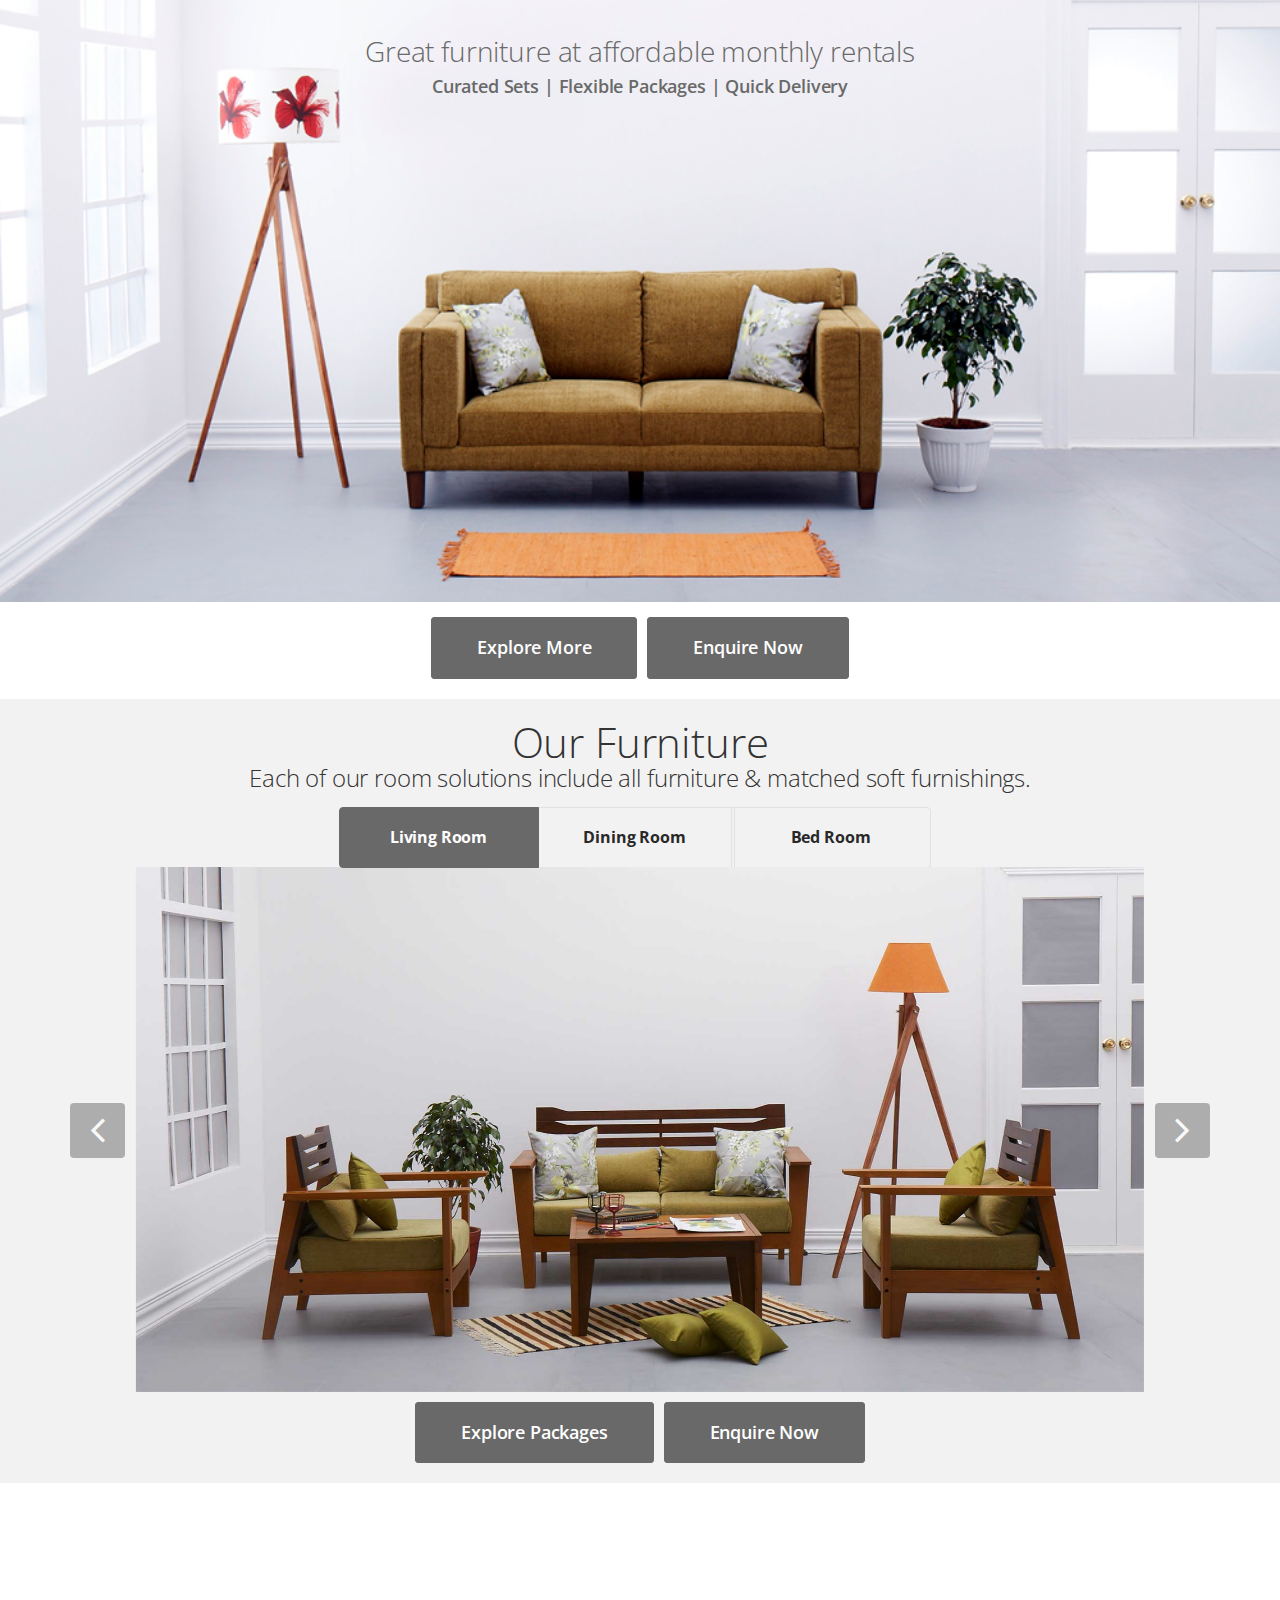
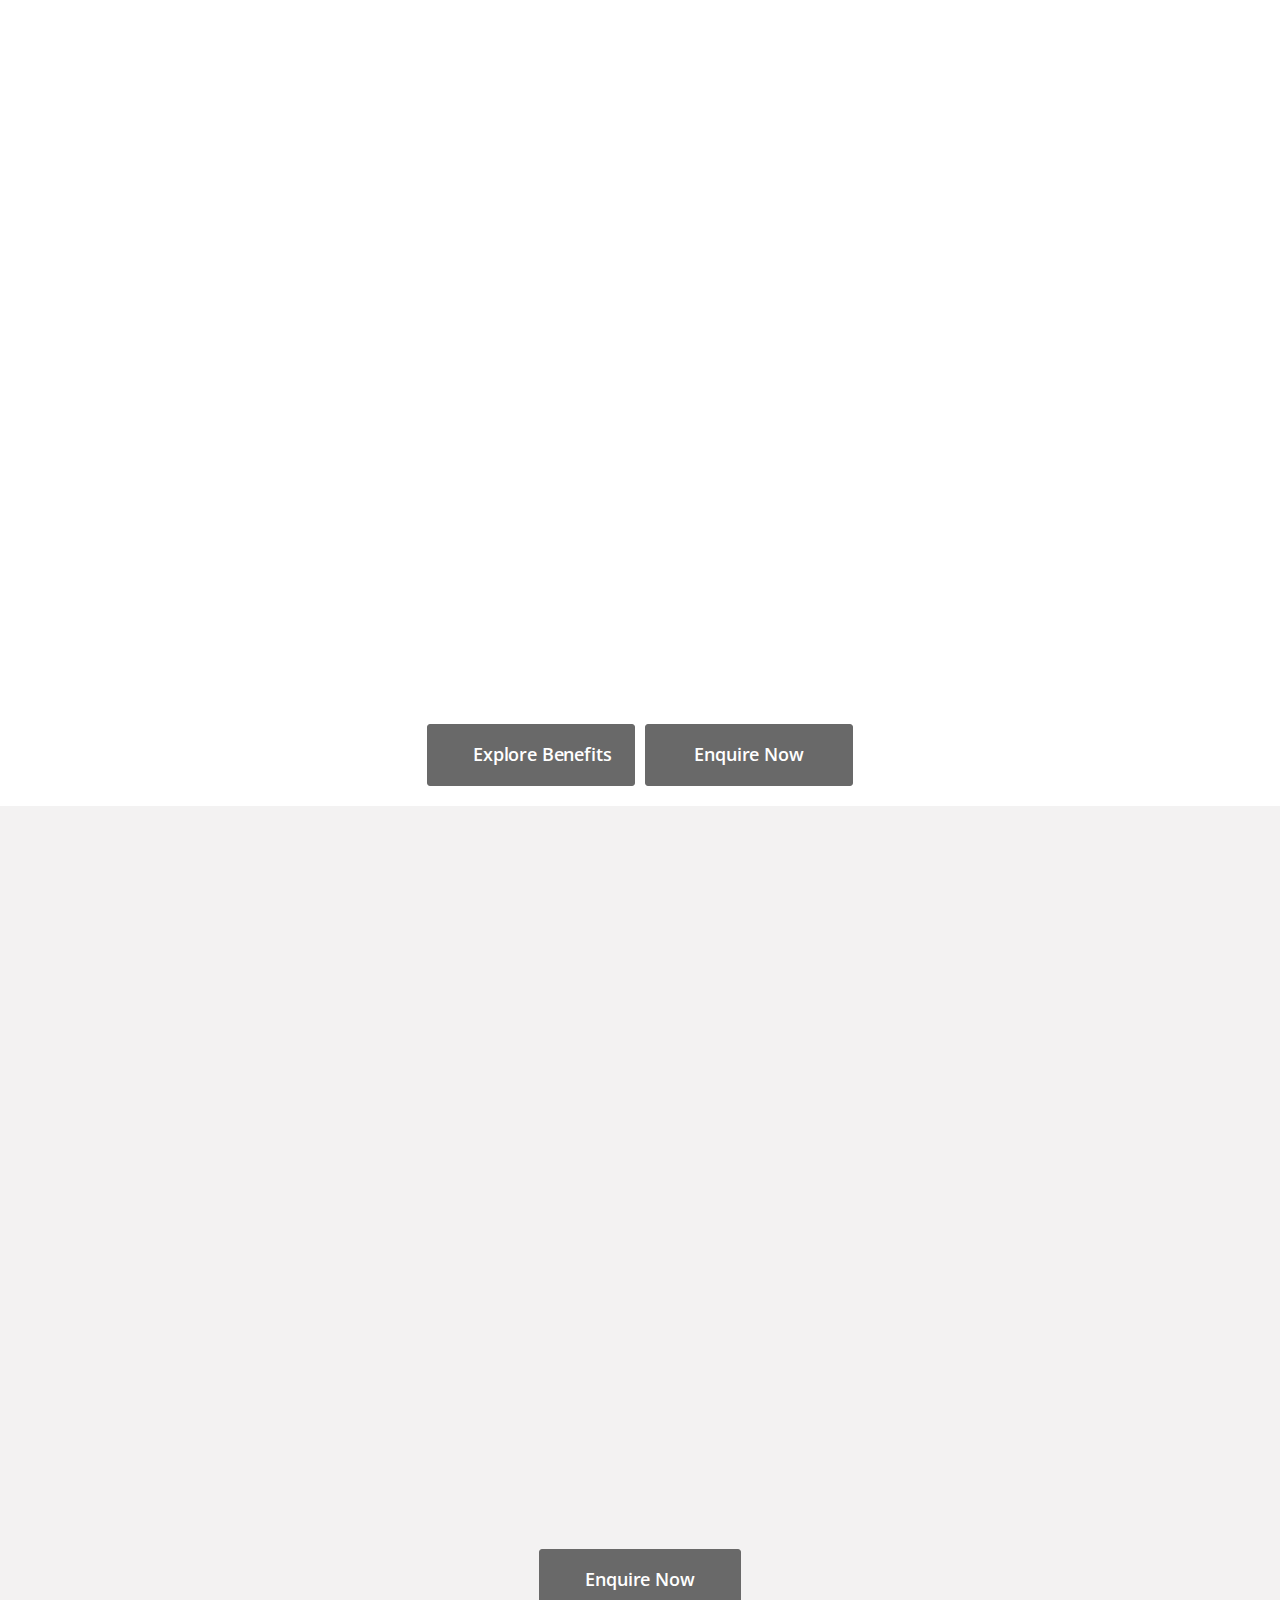
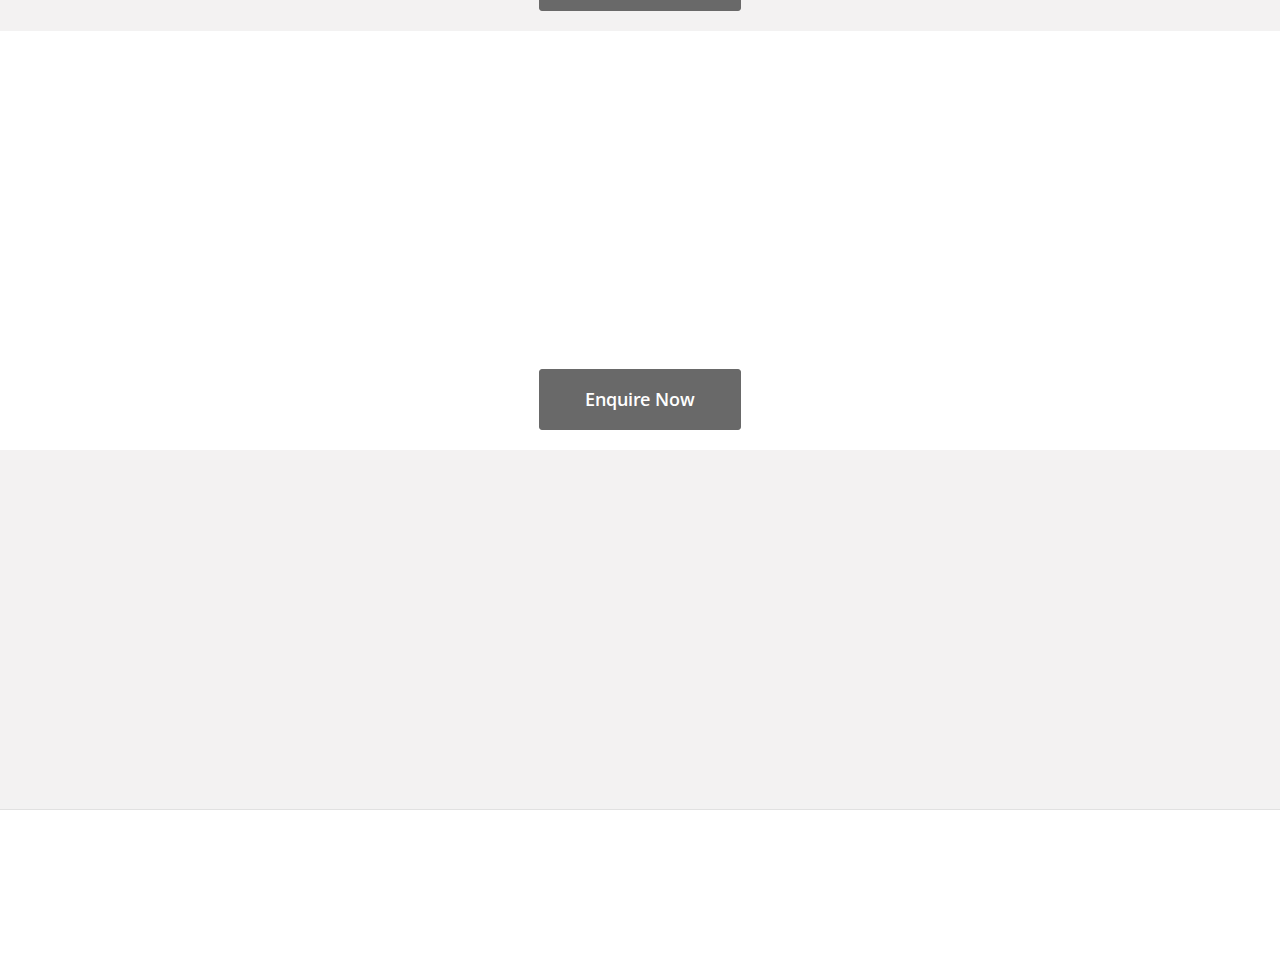
<file: index.html>
<!DOCTYPE html><html lang="en">	<head>		<!-- Meta Data -->		<meta charset="utf-8">		<meta name="viewport" content="width=device-width, initial-scale=1">		<meta name="description" content="Furlenco">		<meta name="author" content="">		<!-- Favicon -->		<link rel="shortcut icon" href="images/furlencoImages/favicon_furlenco.png">		<title>Home - Furlenco</title>		<!-- Stylesheets -->		<link rel="stylesheet" href="css/bootstrap.min.css">		<link rel="stylesheet" href="css/font-awesome.min.css">		<link rel="stylesheet" href="css/owl.theme.css">		<link rel="stylesheet" href="css/owl.carousel.css">		<link rel="stylesheet" href="css/animate.css"> 		<link rel="stylesheet" href="css/style_light.css">		<link rel="stylesheet" href="css/style_slider.css">		<link rel="stylesheet" href="css/responsive.css">		<link rel="stylesheet" href="css/color.css">		<link href='http://fonts.googleapis.com/css?family=Open+Sans:400,300,600,700' rel='stylesheet' type='text/css'>		<!--[if lt IE 9]>		<script src="https://oss.maxcdn.com/libs/html5shiv/3.7.0/html5shiv.js"></script>		<script src="https://oss.maxcdn.com/libs/respond.js/1.4.2/respond.min.js"></script>		<![endif]-->		<script type="text/javascript">			var _gaq = _gaq || [];			_gaq.push(['_setAccount', 'UA-60733299-2']);			_gaq.push(['_trackPageview']);			(function() {				var ga = document.createElement('script');				ga.type = 'text/javascript';				ga.async = true;				ga.src = ('https:' == document.location.protocol ? 'https://ssl' : 'http://www') + '.google-analytics.com/ga.js';				var s = document.getElementsByTagName('script')[0];				s.parentNode.insertBefore(ga, s);			})();		</script>					</head>	<body>		<!-- begin nav -->		<nav class="navbar navbar-default navbar-fixed-top" role="navigation">			<div class="container">				<div class="navbar-header">					<button type="button" class="navbar-toggle" data-toggle="collapse" data-target=".navbar-collapse">						<span class="sr-only">Toggle navigation</span>						<i class="fa fa-bars"></i>					</button>					<a class="navbar-brand" href="#intro"> <img src="images/furlencoImages/logo_furlenco_small.png" alt="Furlenco"> </a>				</div>				<div class="navbar-collapse collapse">					<ul class="nav navbar-nav pull-right">						<!-- begin navigation items -->						<li class="current">							<a href="#intro"							onclick="_gaq.push(['_trackEvent', 'menu-home', 'clicked'])">Home</a>						</li>						<li>							<a href="#brief" class = "btn-brief"							onclick="_gaq.push(['_trackEvent', 'menu-solutions', 'clicked'])">Our Furniture</a>						</li>						<li>							<a href="#packages" class ="btn-benefits"							onclick="_gaq.push(['_trackEvent', 'menu-packages', 'clicked'])">Subscription Packages</a>						</li>						<li>							<a href="#subscription" class="btn-subscription"							onclick="_gaq.push(['_trackEvent', 'menu-benefits', 'clicked'])">Subscription Benefits</a>						</li>						<li>							<a href="#services" class="btn-howitworks"							onclick="_gaq.push(['_trackEvent', 'menu-howitworks', 'clicked'])" >How it Works</a>						</li>						<!-- end navigation items -->					</ul>				</div>			</div>		</nav>		<!-- end nav -->		<!-- begin intro section -->		<section class="intro" id="intro">			<!-- begin intro-slider -->			<div class="intro-slider">				<!-- begin single slide -->				<div class="item one">					<img src="images/furlencoImages/hero_furlenco_image1.jpg" />					<div class="container">						<div class="row">							<div class="col-md-12">								<h1>Great furniture at affordable monthly rentals</h1>								<h4>Curated Sets | Flexible Packages | Quick Delivery</h4>							</div>						</div>					</div>				</div>			</div>			<!-- end intro slider -->			<div class="container intro-buttons">				<div class="row">					<div class="col-md-12">						<ul class="list-inline">							<li>								<a href="#brief" class="btn btn-custom-border btn-brief"								onclick="_gaq.push(['_trackEvent', 'explore-solutions', 'clicked'])"> Explore More </a>							</li>							<li>								<a data-toggle="modal" href="#"  data-target="#myModal" class="btn btn-custom-border btn-enquire" onclick="_gaq.push(['_trackEvent', 'enquire-home', 'clicked'])">Enquire Now</a>							</li>						</ul>					</div>				</div>			</div>		</section>		<!-- end intro section -->		<section class="brief" id="brief">			<div class="container">				<div class="row">					<div class="col-md-12 tabs">						<!-- begin tab pane nav tabs -->						<div class="room_section">							<h1>Our Furniture</h1>							<h3>Each of our room solutions include all furniture & matched soft furnishings.</h3>						</div>						<!-- end tab pane nav tabs -->					</div>				</div>				<div class="row">					<div class="col-md-12 tabs">						<!-- begin tab pane nav tabs -->						<ul class="nav nav-tabs wow fadeInUp animated row" role="tablist">							<li class="active col-md-4">								<a href="#first-tab" role="tab" data-toggle="tab"								onclick="_gaq.push(['_trackEvent', 'solutions-living', 'clicked'])"> Living </br> Room </a>							</li>							<li class="col-md-4">								<a href="#second-tab" role="tab" data-toggle="tab"								onclick="_gaq.push(['_trackEvent', 'solutions-dining', 'clicked'])"> Dining </br>Room </a>							</li>							<li class="col-md-4">								<a href="#third-tab" role="tab" data-toggle="tab"								onclick="_gaq.push(['_trackEvent', 'solutions-bedroom', 'clicked'])"> Bed </br> Room </a>							</li>						</ul>						<!-- end tab pane nav tabs -->					</div>				</div>				<div class="row">					<div class="tab-content">						<!-- begin first tab content -->						<div class="tab-pane fade in active" id="first-tab">							<div class="col-md-12">								<figure class="small-slider wow" data-wow-offset="10">									<!-- begin single slider item -->									<div class="item" >										<img src="images/furlencoImages/pico_classic_rf_lr.jpg" alt="pico classic">									</div>									<!-- end single slider item -->									<!-- begin single slider item -->									<div class="item">										<img src="images/furlencoImages/pico_novo_rf_lr.jpg" alt="pico novo">									</div>									<!-- end single slider item -->									<div class="item">										<img src="images/furlencoImages/pico_classic_ss_lr.jpg" alt="pico classic">									</div>									<div class="item">										<img src="images/furlencoImages/pico_novo_ss_lr.jpg" alt="pico novo">									</div>								</figure>							</div>						</div>						<!-- end first tab content -->						<div class="tab-pane fade in" id="second-tab">							<div class="col-md-12 ">								<figure class="small-slider wow" data-wow-offset="10">									<!-- begin single slider item -->									<div class="item">										<img src="images/furlencoImages/pico_classic_rf_dr.jpg" alt="pico classic">									</div>									<!-- end single slider item -->									<!-- begin single slider item -->									<div class="item">										<img src="images/furlencoImages/pico_classic_ss_dr.jpg" alt="pico classic">									</div>									<!-- end single slider item -->									<div class="item">										<img src="images/furlencoImages/pico_novo_rf_dr.jpg" alt="pico novo">									</div>									<div class="item">										<img src="images/furlencoImages/pico_novo_ss_dr.jpg" alt="pico novo">									</div>								</figure>							</div>						</div>						<div class="tab-pane fade in" id="third-tab">							<div class="col-md-12">								<figure class="small-slider wow" data-wow-offset="10">									<!-- begin single slider item -->									<div class="item">										<img src="images/furlencoImages/pico_classic_rf_br.jpg" alt="pico classic">										<!-- <div class="thirdtab-itemone"></div> -->									</div>									<!-- end single slider item -->									<!-- begin single slider item -->									<div class="item">										<img src="images/furlencoImages/pico_classic_ss_br.jpg" alt="pico classic">									</div>									<!-- end single slider item -->									<div class="item">										<img src="images/furlencoImages/pico_novo_rf_br.jpg" alt="pico novo">									</div>									<div class="item">										<img src="images/furlencoImages/pico_novo_ss_br.jpg" alt="pico novo">									</div>								</figure>							</div>						</div>					</div>				</div>				<div class="row">					<div class="col-md-12">						<ul class="list-inline">							<li>								<a href="#" class="btn btn-custom-border btn-benefits"								onclick="_gaq.push(['_trackEvent', 'explore-packages', 'clicked'])"> Explore Packages</a>							</li>							<li>								<a data-toggle="modal" href="#"  data-target="#myModal" class="btn btn-custom-border btn-enquire"								onclick="_gaq.push(['_trackEvent', 'enquire-solutions', 'clicked'])">Enquire Now</a>							</li>						</ul>					</div>				</div>			</div>		</section>		<section class="packages" id="packages">			<div class="container">				<div class="row">					<div class="col-md-12">						<div class="section-head wow fadeIn animated" data-wow-offset="10" data-wow-duration="1.5s">							<h1>Subscription Packages</h1>							<h3>Pick from a range of flexible room based or full home packages</h3>							<span class="underline"></span>						</div>					</div>				</div>				<div class="row wow bounceIn animated" data-wow-offset="10" data-wow-duration="1.5s">					<div class="col-md-4 col-sm-6">						<!-- begin single package -->						<div class="package">							<div class="package-name">								<h4>Living Room</h4>							</div>							<span class="package-price">Rs.2000/month</span>							<div class="underline-small"></div>							<div class="package-features">								<ul>									<li>										Plush couch(3+1+1)									</li>									<li class="package-seperator">										|									</li>									<li>										Center table									</li>									<li class="package-seperator">										|									</li>									<li>										Floor lamp and tealight holder									</li>									<li class="package-seperator">										|									</li>									<li>										Soft furnishings									</li>								</ul>							</div>						</div>						<!-- end single package -->					</div>					<div class="col-md-4 col-sm-6">						<!-- begin single package -->						<div class="package">							<div class="package-name">								<h4>Dining room</h4>							</div>							<span class="package-price">Rs.2000/month</span>							<div class="underline-small"></div>							<div class="package-features">								<ul>									<li>										Dining table(4 seater)									</li>									<li class="package-seperator">										|									</li>									<li>										4 dining chairs									</li>									<li class="package-seperator">										|									</li>									<li>										Wooden tray									</li>									<li class="package-seperator">										|									</li>									<li>										Soft furnishings									</li>								</ul>							</div>						</div>						<!-- end single package -->					</div>					<div class="col-md-4 col-sm-6">						<!-- begin single package -->						<div class="package">							<div class="package-name">								<h4>Bedroom</h4>							</div>							<span class="package-price">Rs.1500/month</span>							<div class="underline-small"></div>							<div class="package-features">								<ul>									<li>										Queen size bed & mattress									</li>									<li class="package-seperator">										|									</li>									<li>										Single bedside table									</li>									<li class="package-seperator">										|									</li>									<li>										Table lamp & photo frame									</li>									<li class="package-seperator">										|									</li>									<li>										Soft furnishings									</li>								</ul>							</div>						</div>						<!-- end single package -->					</div>				</div>				<div class="row wow bounceIn animated package_two" data-wow-offset="10" data-wow-duration="1.5s">					<div class="col-md-4 col-sm-6">						<!-- begin single package -->						<div class="package package-bhk">							<div class="package-name">								<h4>1BHK</h4>							</div>							<span class="package-price">Rs.5000/month</span>							<div class="underline-small"></div>							<div class="package-features  package-features-bhk">								<ul>									<li>										Basic queen bedroom									</li>									<li class="package-seperator">										|									</li>									<li>										Living room couch solution									</li>									<li class="package-seperator">										|									</li>									<li>										Dining rooom 4 seater solution									</li>									<li class="package-seperator">										|									</li>									<li>										Soft furnishings & home decor									</li>								</ul>							</div>						</div>						<!-- end single package -->					</div>					<div class="col-md-4 col-sm-6">						<!-- begin single package -->						<div class="package package-bhk">							<div class="package-name">								<h4>2BHK</h4>							</div>							<span class="package-price">Rs.6000/month</span>							<div class="underline-small"></div>							<div class="package-features  package-features-bhk">								<ul>									<li>										2 basic queen bedroom sets									</li>									<li class="package-seperator">										|									</li>									<li>										Living room couch solution									</li>									<li class="package-seperator">										|									</li>									<li>										Dining rooom 4 seater solution									</li>									<li class="package-seperator">										|									</li>									<li>										Soft furnishings & home decor									</li>								</ul>							</div>						</div>						<!-- end single package -->					</div>					<div class="col-md-4 col-sm-6">						<!-- begin single package -->						<div class="package package-last package-bhk">							<div class="package-name">								<h4>3BHK</h4>							</div>							<span class="package-price">Rs.7000/month</span>							<div class="underline-small"></div>							<div class="package-features package-features-bhk">								<ul>									<li>										3 basic queen bedroom sets									</li>									<li class="package-seperator">										|									</li>									<li>										Living room couch solution									</li>									<li class="package-seperator">										|									</li>									<li>										Dining rooom 4 seater solution									</li>									<li class="package-seperator">										|									</li>									<li>										Soft furnishings & home decor									</li>								</ul>							</div>						</div>						<!-- end single package -->					</div>				</div>				<div class="row">					<div class="col-md-12">						<ul class="list-inline">							<li>								<a href="#" class="btn btn-custom-border btn-subscription"								onclick="_gaq.push(['_trackEvent', 'explore-benefits', 'clicked'])"> Explore Benefits</a>							</li>							<li>								<a data-toggle="modal" href="#"  data-target="#myModal" class="btn btn-custom-border btn-enquire"								onclick="_gaq.push(['_trackEvent', 'enquire-packages', 'clicked'])">Enquire Now</a>							</li>						</ul>					</div>				</div>			</div>		</section>		<!-- begin features section -->		<section class="features" id="subscription" >			<div class="container">				<div class="row">					<div class="col-md-12">						<div class="section-head wow fadeIn animated" data-wow-offset="120" data-wow-duration="1.5s">							<h1>Benefits of Furlenco's subscription program</h1>							<span class="underline"></span>						</div>					</div>				</div>				<div class="row">					<div class="col-md-4">						<div class="features-left wow fadeInLeft animated" data-wow-offset="10" data-wow-duration="1.5s">							<!-- begin single feature item -->							<div class="feature">								<div class="icon-container">									<div class="icon icon_subcription">										<i class="fa"> <img src="images/furlencoImages/living_room_grey.png" alt="lr"> </i>									</div>								</div>								<div class="fetaure-details">									<h4 class="main-color">Stylish Furniture Design</h4>									<p>										Our furniture is designed inhouse. The Pico range won the CII Design award in 2014.									</p>								</div>							</div>							<!-- end single feature item -->							<!-- begin single feature item -->							<div class="feature">								<div class="icon-container">									<div class="icon icon_subcription">										<i class="fa"> <img src="images/furlencoImages/soft_fur_grey.png" alt="sf"> </i>									</div>								</div>								<div class="fetaure-details">									<h4 class="main-color">Soft Furnishings</h4>									<p>										Specially curated soft furnishings and home decor.									</p>								</div>							</div>							<!-- end single feature item -->							<!-- begin single feature item -->							<div class="feature">								<div class="icon-container">									<div class="icon icon_subcription">										<i class="fa"> <img src="images/furlencoImages/swap_grey.png" alt="sw"> </i>									</div>								</div>								<div class="fetaure-details">									<h4 class="main-color">Swap</h4>									<p>										Option to swap your current range with another range at any time.									</p>								</div>							</div>							<!-- end single feature item -->						</div>					</div>					<div class="col-md-4">						<!-- begin feature image -->						<figure class="image-features wow bounceIn animated animated" data-wow-offset="120" data-wow-duration="1.5s">							<img src="images/furlencoImages/subscription.jpg" alt="subscription">						</figure>						<!-- end feature image -->					</div>					<div class="col-md-4">						<div class="features-right wow fadeInRight animated" data-wow-offset="10" data-wow-duration="1.5s">							<!-- begin single feature item -->							<div class="feature">								<div class="icon-container">									<div class="icon icon_subcription">										<i class="fa"> <img src="images/furlencoImages/relocate_grey.png" alt="re"> </i>									</div>								</div>								<div class="fetaure-details">									<h4 class="main-color">Relocation</h4>									<p>										Free relocation and furniture maintenance service once in 12 months.									</p>								</div>							</div>							<!-- end single feature item -->							<!-- begin single feature item -->							<div class="feature">								<div class="icon-container">									<div class="icon icon_subcription">										<i class="fa"> <img src="images/furlencoImages/dw_grey.png" alt="dw"> </i>									</div>								</div>								<div class="fetaure-details">									<h4 class="main-color">Damage Waiver</h4>									<p>										Damage waiver upto</br>										Rs. 10,000/-									</p>								</div>							</div>							<!-- end single feature item -->							<!-- begin single feature item -->							<div class="feature">								<div class="icon-container">									<div class="icon icon_subcription">										<i class="fa"> <img src="images/furlencoImages/pause_grey.png" alt="pa"> </i>									</div>								</div>								<div class="fetaure-details">									<h4 class="main-color">Pause</h4>									<p>										Pause, restart and terminate subscription at will.									</p>								</div>							</div>							<!-- end single feature item -->						</div>					</div>				</div>				<div class="row">					<div class="col-md-12">						<ul class="list-inline">							<li>								<a data-toggle="modal" href="#"  data-target="#myModal" class="btn btn-custom-border btn-enquire"								onclick="_gaq.push(['_trackEvent', 'enquire-benefits', 'clicked'])">Enquire Now</a>							</li>						</ul>					</div>				</div>			</div>		</section>		<!-- end features section -->		<!-- begin services section -->		<section class="services" id="services">			<div class="container">				<div class="row">					<div class="col-md-12">						<div class="section-head section-reviews wow fadeIn animated" data-wow-offset="10" data-wow-duration="1.5s">							<h1>How it works</h1>							<h3> Get started in 3 simple steps </h3>							<span class="underline"></span>						</div>					</div>				</div>				<div class="row">					<!-- <div class="col-md-3 col-sm-6">					<div class="service wow fadeIn animated" data-wow-offset="10">					<i class="fa"> <img src="images/furlencoImages/calendar_hiw_grey.png" alt="pa"> </i>					<h4>Monthly Subscription</h4>					<p>					Pick a range and theme for monthly subscription fee.					</p>					</div>					</div> -->					<div class="col-md-4 col-sm-6">						<!-- begin single service item -->						<div class="service wow fadeIn animated delay" data-wow-offset="10">							<i class="fa"> <img src="images/furlencoImages/living_room_hiw_grey.png" alt="pa"> </i>							<h4>Choose Subscription Plan</h4>							<p>								Pick your choice of subscription package & furniture for a monthly rental plan.							</p>						</div>						<!-- end single service item -->					</div>					<div class="col-md-4 col-sm-6">						<!-- begin single service item -->						<div class="service wow fadeIn animated delay-long" data-wow-offset="10">							<i class="fa"> <img src="images/furlencoImages/email_hiw_grey.png" alt="pa"> </i>							<h4>Contact Us</h4>							<p>								Place an enquiry and we will call you back right away to confirm your package								&  choice of furniture.							</p>						</div>						<!-- end single service item -->					</div>					<div class="col-md-4 col-sm-6">						<!-- begin single service item -->						<div class="service wow fadeIn animated delay-longer" data-wow-offset="10">							<i class="fa"> <img src="images/furlencoImages/relocate_hiw_grey.png" alt="pa"> </i>							<h4>Quick Delivery</h4>							<p>								We will set up your home in just 3 working days.							</p>						</div>						<!-- end single service item -->					</div>				</div>				<div class="row">					<div class="col-md-12">						<ul class="list-inline">							<li>								<a data-toggle="modal" href="#"  data-target="#myModal" class="btn btn-custom-border btn-enquire"								onclick="_gaq.push(['_trackEvent', 'enquire-howitworks', 'clicked'])">Enquire Now</a>							</li>						</ul>					</div>				</div>			</div>		</section>		<!-- end services section -->		<!-- begin reviews section -->		<section class="reviews" id="reviews">			<div class="container">				<div class="row">					<div class="col-md-12">						<div class="section-head wow fadeIn animated" data-wow-offset="10" data-wow-duration="1.5s">							<h1>Reviews</h1>							<h3> Read what our customers are saying </h3>							<span class="underline"></span>						</div>					</div>				</div>				<div class="row">					<div class="testemonials wow fadeInUp animated" data-wow-offset="10" data-wow-duration="1s">						<!-- begin single testomial item -->						<div class="testemonial">							<div class="col-md-3 client-data">								<div class="client-name">									<h4>Balakumar Rajaram</h4>								</div>							</div>							<div class="col-md-9 col-sm-12">								<div class="client-quote">									<p>										"Furlenco has really eased my life through the "not so easy" hustle bustle phase of shifting houses within this busy city.										The amount of hard work, dedication, empathy with the customer to understand his needs and work effectively to help him even										during a weekend is commendable and I highly appreciate it. I have been Furlenco's customer for almost an year now and there has never been an instance where I felt any discomfort working with Furlenco."									</p>								</div>							</div>						</div>						<!-- end single testomial item -->						<!-- begin single testomial item -->						<div class="testemonial">							<div class="col-md-3 client-data">								<div class="client-name">									<h4>Pravin Dadu</h4>								</div>							</div>							<div class="col-md-9">								<div class="client-quote">									<p>										"I was a little skeptical on the quality and service post my discussion, but what I experienced from										Devaiah and Unni was the best. The items were delivered on time with hygiene and the best part was it										was as per the plan!										<br/>										I would refer Furlenco to all my friends. Keep up the good work and let other experience the experience ."									</p>								</div>							</div>						</div>						<!-- end single testomial item -->					</div>				</div>			</div>		</section>		<!-- end reviews section -->		<div class="divider"></div>		<!-- begin footer section -->		<footer class="footer" id="footer">			<div class="container">				<div class="row wow fadeIn animated" data-wow-offset="10" data-wow-duration="1.5s">					<div class="col-md-12">						<img src="images/furlencoImages/logo_furlenco_small.png" alt="furlenco">						<h6>Contact Us: 080-880-11-888 | customercare@furlenco.com</h6>											</div>				</div>				<div class="row wow fadeIn animated" data-wow-offset="10" data-wow-duration="1.5s">					<div class="col-md-12 text-center">						<p>							<small>Copyright &copy; 2015 Kieraya Furnishing Solutions pvt ltd</small>						</p>					</div>				</div>			</div>		</footer>		<!-- end footer section -->		<!-- Modal -->		<div class="modal fade" id="myModal" tabindex="-1" role="dialog" aria-labelledby="myModalLabel" aria-hidden="true">			<div class="modal-dialog" id="call-back-collapse">				<div class="modal-content">					<div class="modal-body">						<script type="text/javascript" src="http://my.exotel.in/assets/j/compiled/2284/c2c_1.js">							{"key" : "VyJw0AYL3yfdIzJcOewxQIbXBOSjiWd3iAr3tTe2t4A,","company" : "renturduniya","to" : ""							}						</script>											</div>				</div>			</div>		</div>		<!-- End of Modal -->		<!-- Javascripts -->		<script src="js/jquery.js" defer></script>		<script src="js/bootstrap.min.js" defer></script>		<script src="js/owl.carousel.min.js" defer></script>		<script src="js/jquery.fitvids.js" defer></script>		<script src="js/smoothScroll.js" defer></script>		<script src="js/nivo-lightbox.min.js" defer></script>		<script src="js/jquery.scrollTo.js" defer></script>		<script src="js/jquery.nav.js" defer></script>		<script src="js/wow.min.js" defer></script>		<script src="js/main.js" defer></script>		<script defer>			jQuery(document).ready(function() {				$("#contactform").submit(function() {					var e = $(this).attr("action");					return $("#message").slideUp(750, function() {						$("#message").hide(), $("#submit").attr("disabled", "disabled"), $.post(e, {							name : $("#name").val(),							email : $("#email").val(),							phone : $("#phone").val(),							subject : $("#subject").val(),							comments : $("#comments").val(),							verify : $("#verify").val()						}, function(e) {							document.getElementById("message").innerHTML = e, $("#message").slideDown("slow"), $("#contactform img.loader").fadeOut("slow", function() {								$(this).remove()							}), $("#submit").removeAttr("disabled"), null != e.match("success") && $("#contactform").slideUp("slow")						})					}), !1				})			});		</script>	</body></html>
</file>
<file: css/style_light.css>
html, body, div, span, object, iframe, h1, h2, h3, h4, h5, h6, p, blockquote, pre, abbr, address, cite, code, del, dfn, em, img, ins, kbd, q, samp, small, strong, sub, sup, var, b, i, dl, dt, dd, ol, ul, li, fieldset, form, label, legend, table, caption, tbody, tfoot, thead, tr, th, td, article, aside, canvas, details, figcaption, figure, footer, header, hgroup, menu, nav, section, summary, time, mark, audio, video{margin:0;padding:0;border:0;outline:0;font-size:100%;vertical-align:baseline;background:transparent;}
html{font-size:100%;}
body{background-color:#fff;font-family:'Open Sans', sans-serif;font-size:16px;font-weight:300;letter-spacing:-0.01em;overflow-x:hidden;position:relative;}
article, aside, details, figcaption, figure, footer, header, hgroup, menu, nav, section{display:block;}
ul, ol{padding-left:0px;}
ul li{list-style:none;}
blockquote, q{quotes:none;}
blockquote:before, blockquote:after, q:before, q:after{content:'';content:none;}
a{margin:0;padding:0;font-size:100%;vertical-align:baseline;color:#282828;background:transparent;-webkit-transition:all .15s linear;-moz-transition:all .15s linear;-ms-transition:all .15s linear;-o-transition:all .15s linear;transition:all .15s linear;}
a:hover{text-decoration:none;}
p{font-size:16px;font-weight:300;line-height:2em;margin-bottom:10px;}
button{-webkit-transition:all .15s linear;-moz-transition:all .15s linear;-ms-transition:all .15s linear;-o-transition:all .15s linear;transition:all .15s linear;}
input:focus, textarea:focus, select:focus{border:none;outline:none;}
*::-webkit-input-placeholder{color:white;}
*:-moz-placeholder{color:white;}
*::-moz-placeholder{color:white;}
*:-ms-input-placeholder{color:white;}
.btn:focus, .btn:active{outline:none;}
*, *:before, *:after{-webkit-border-sizing:border-box;-moz-border-sizing:border-box;border-sizing:border-box;}
figure img{display:block;margin:0 auto;}
.nopadding{padding-left:0 !important;padding-right:0 !important;}
.room_section{border:none;display:table;margin:0 auto;}
.room_section h1{text-align:center;padding-top:10px}
.room_section h3{margin-bottom:15px;text-align:center;font-weight:lighter;}
.section-head h3{text-align:center;font-weight:lighter;}
.room_section h4{margin-top:10px margin-bottom:5px;text-align:center;font-weight:lighter;}
.nav-tabs{border:none;display:table;margin:0 auto;}
.nav-tabs > li{margin-left:-3px;}
.nav-tabs > li{padding:0;}
.nav-tabs > li > a{border:1px solid #e1e1e1;border-radius:0px;padding:18px 0;width:200px;text-align:center;font-weight:bold;color:#282828;}
.nav-tabs > li > a:hover{color:#fff;}
.nav-tabs > li:first-child > a{border-top-left-radius:4px;border-bottom-left-radius:4px;}
.nav-tabs > li:last-child > a{border-top-right-radius:4px;border-bottom-right-radius:4px;}
.nav-tabs > li.active > a, .nav-tabs > li.active > a:hover, .nav-tabs > li.active > a:focus{z-index:100;color:#fff;}
.nav-tabs > li.active > a{color:#fff;}
.nav-tabs br{display:none;}
h1{font-size:42px;font-weight:300;}
h2{font-size:38px;}
h3{font-size:24px;}
h4{font-size:18px;font-weight:600;margin-bottom:20px;}
.btn{border:1px solid;background:transparent;color:#fff;font-weight:600;font-size:18px;padding:17px 45px;-webkit-border-radius:3px;border-radius:3px;}
.btn-submit{border:1px solid;margin-top:15px;background:transparent;color:#000;font-weight:600;font-size:18px;padding:0px 45px;-webkit-border-radius:3px;border-radius:3px;height:30px;}
.btn:hover, .btn:focus{color:#fff;}
.btn-custom-border{background:transparent;color:#282828;}
.btn-send{height:63px;margin:0px 0 0 5px;vertical-align:top;}
.btn i{padding-right:5px;}
.btn-slide{width:55px;height:55px;line-height:53px;border-radius:4px;color:#fff;font-size:42px;text-align:center;vertical-align:middle;-webkit-transition:all .15s linear;-moz-transition:all .15s linear;-ms-transition:all .15s linear;-o-transition:all .15s linear;transition:all .15s linear;}
.underline{display:inline-block;width:200px;height:1px;}
.underline-small{display:inline-block;width:160px;margin:0 auto;height:1px;}
.divider{width:100%;height:1px;border-top:1px solid #e1e1e1;}
section{padding:20px 0;}
.brief{padding:10px;}
.section-head{font-size:18px;text-align:center;margin-bottom:20px;}
.preloader{display:block;position:fixed;width:100%;height:100%;z-index:9999999;background-color:#ffffff;top:0;left:0;color:#e1e1e1;}
.preloader .preloader-content-wrapper{display:table;width:100%;height:100%;text-align:center;}
.preloader .preloader-content{display:table-cell;vertical-align:middle;}
.navbar{min-height:80px;background-color:#fff;border:none;-webkit-box-shadow:0 1px 5px rgba(0, 0, 0, 0.15);-moz-box-shadow:0 1px 5px rgba(0, 0, 0, 0.15);box-shadow:0 1px 5px rgba(0, 0, 0, 0.15);-webkit-transition:all .15s linear;-moz-transition:all .15s linear;-ms-transition:all .15s linear;-o-transition:all .15s linear;transition:all .15s linear;animation-name:slideUp;-webkit-animation-name:slideUp;opacity:0;margin-top:-80px;margin-bottom:0px;}
.fixednav{opacity:1;animation-name:slideDown;-webkit-animation-name:slideDown;animation-duration:0.5s;-webkit-animation-duration:0.5s;margin-top:0px;}
.navbar-default .navbar-nav > li > a{font-size:14px;font-weight:bold;color:#282828;padding-top:30px;padding-bottom:30px;}
.intro{background-image:url(../images/furlencoImages/hero_image_new.jpg);background-attachment:fixed;-webkit-background-size:contain;background-size:contain;}
.intro .intro-section{max-width:675px;padding:130px 0;margin:0 auto;text-align:center;}
.intro .intro-section h1{color:#fff;padding:50px 0;line-height:1.3em;}
.intro .intro-section .btn-custom-border{opacity:0.7;color:#696969;}
.intro .intro-slider .container .paddingtop .logo{width:1%;height:1%;}
a.mouse{background-image:url(../images/mouse.png);background-repeat:no-repeat;width:25px;height:38px;display:block;position:absolute;bottom:0px;left:50%;margin-left:-12px;}
a.mouse i{position:relative;color:#fff;}
.features{background:#F3F2F2;}
.features .features-left{text-align:right;margin-top:112px;}
.features .features-left .icon-container{float:right;margin-left:40px;}
.features .features-right{text-align:left;margin-top:112px;}
.features .features-right .icon-container{float:left;margin-right:40px;}
.features .feature{margin-bottom:23px;}
.features .feature:hover .icon-container .icon{color:#fff;}
.features .feature h4{margin-bottom:20px;}
.features .feature .icon-container{display:block;min-height:120px;}
.features .feature .icon-container .icon{width:80px;height:80px;border-radius:50%;line-height:80px;font-size:32px;text-align:center;-webkit-transition:all .15s linear;-moz-transition:all .15s linear;-ms-transition:all .15s linear;-o-transition:all .15s linear;transition:all .15s linear;}
.features figure img{margin:0 auto;display:block;}
.package_two{margin-top:25px;}
.icon_subcription{}
.reviews{background:#F3F2F2}
.client-data{}
.client-image{float:left;}
.client-image img{border:7px solid #f2f2f2;border-radius:50%;}
.client-name{float:left;padding:60px 0 0 20px;}
.client-name h4{margin-bottom:0px;}
.client-quote{border-left:1px solid #e1e1e1;padding:40px 0 0 20px;}
.service{text-align:center;margin:0;-webkit-transition:all .15s linear;-moz-transition:all .15s linear;-ms-transition:all .15s linear;-o-transition:all .15s linear;transition:all .15s linear;}
.service:hover{margin-top:-10px;}
.service i{font-size:42px;margin-bottom:30px;}
.small-slider .owl-prev{position:absolute;left:0;top:50%;margin-top:-26px;}
.small-slider .owl-next{position:absolute;right:0;top:50%;margin-top:-26px;}
.screens .screen a{display:inline-block;position:relative;}
.screens .screen img{border-radius:4px;}
.hover-screen{opacity:0;}
.screen a:hover .hover-screen{opacity:1;top:50%;margin-top:-40px;left:50%;margin-left:-40px;position:absolute;}
.screen a:hover .hover-screen i{font-size:24px;color:#fff;border:1px solid #fff;height:80px;width:80px;text-align:center;line-height:80px;border-radius:50%;-webkit-transition:all .15s linear;-moz-transition:all .15s linear;-ms-transition:all .15s linear;-o-transition:all .15s linear;transition:all .15s linear;}
.screens .screen .hover-screen i:hover{background-color:#fff;}
.brief-content{max-width:500px;}
.brief-content h1{line-height:1.3em;}
.brief-content .underline{margin-top:30px;margin-bottom:20px;}
.brief-content .btn{margin-top:25px;}
.brief figure img{max-height:525px;}
.brief{background:#F3F2F2;}
.packages{background:#FFFFFF;text-align:center;}
.packages .package{border:1px solid #e1e1e1;border-radius:4px;padding:30px 0;}
.packages .package.featured{padding:45px 0;margin-top:-15px;}
.packages .package .package-price{font-size:30px;font-weight:300;display:block;}
.packages .package .package-features ul li{margin:15px 0;}
.packages .package .package-features .package-seperator{display:none;}
.packages .btn{margin-top:10px;width:208px;}
ul.extra-features{max-width:470px;margin-top:50px;}
ul.extra-features li{display:inline-block;margin-bottom:20px;}
ul.extra-features .icon{width:55px;height:55px;margin-right:10px;float:left;text-align:center;}
ul.extra-features i{font-size:38px;}
.tabs{}
.video{background-image:url(../images/video_bg.jpg);background-attachment:fixed;-webkit-background-size:cover;background-size:cover;}
.video .brief-content{color:#fff;}
.customers{padding:50px 0px;background:#f9f9f9;}
.customers .customer-slider .item img{display:block;margin:0 auto;opacity:0.5;}
.customers .customer-slider .item:hover img{opacity:1;}
.download .btn{width:208px;padding:17px 0;}
.download .list-inline{display:table;margin:0 auto;}
.list-inline{display:table;margin:0px auto;}
.intro-buttons .list-inline{display:table;margin:10px auto 20px;}
.brief .list-inline{display:table;margin:10px auto;}
.packages .list-inline{display:table;margin:0px auto 0px;}
.features .list-inline,
.services .list-inline{display:table;margin:0 auto;}
.footer{padding:10px 0 10px 0;background-color:#FFFFFF;}
.footer .underline-small{margin:20px auto;}
.footer span.jobs{font-size:11px;font-weight:600;text-transform:uppercase;margin-left:8px;color:#fff;border-radius:4px;padding:3px 8px;position:relative;}
.footer span.jobs:after{right:100%;top:50%;border:solid transparent;content:" ";height:0;width:0;position:absolute;pointer-events:none;border-width:5px;margin-top:-5px;}
.footer small{font-size:12px;color:#666;}
.footer img,
.footer h6{display:table;margin:0px auto;font-weight:lighter}
.footer p{margin:20px auto}
.footer ul{margin-bottom:40px;}
.footer ul li{margin-bottom:10px;font-size:14px;}
.footer a, .footer p{font-size:14px;}
.footer i{font-size:16px;}
.footer h4{margin-bottom:5px;}
#call-back-collapse .collapse{display:block !important;visibility:visible !important;}
#call-back-collapse .modal-body{position:relative;padding:0;}
#call-back-collapse .modal-body div{margin:0px !important;}
#call-back-collapse .modal-content{-webkit-background-clip:border;background-clip:border-box;border:none;outline:0;-webkit-box-shadow:0 0px 0px rgba(0, 0, 0, .5);box-shadow:0 0 0 rgba(0, 0, 0, .5)}
/*#call-back-collapse .adCntnr .acco2 .expand a{background:none !important;padding-left:11px !important;color:#FFFFFF}
#call-back-collapse .adCntnr .acco2 .expand{background:#DA1F3C !important;border:none !important;font-family:'Open Sans' !important; font-size:20px !important}
#call-back-collapse .connectme img{height:40px !important;}
#call-back-collapse .accCntnt div:last-child{background:url("images/furlencoImages/logo_furleco_small.png")}
#call-back-collapse .accCntnt div:last-child a{visibility: hidden;}*/
</file>
<file: css/style_slider.css>
.intro{padding:0;background:no-repeat;}
.intro .intro-slider,
.intro .intro-slider .item{width:100%;/*height:500px;*/}
.intro .intro-slider .item.one{/*background:url(../images/furlencoImages/hero_furlenco_image1.jpg);*/background-size:100% 100%;}
.item.one > img { width:100%; margin-top: -3%;}
.intro .intro-slider .item .background-image img{width:100%;}
.intro .intro-slider .container{color:#696969; padding:0; text-align:center; position:absolute; top:5%; width:100%;}
.intro .intro-slider .container .paddingtop{margin-top:10%;}
.intro .intro-slider .container h1{font-size:28px;line-height:1.5em;margin-bottom:5px;}
.intro .intro-slider .container h3{font-size:24px;line-height:1.5em;margin-bottom:30px;}
.intro .intro-slider .container figure img{max-height:526px;}
.intro .owl-controls{position:relative;bottom:50px;}
.intro .owl-controls .owl-page span{width:15px;height:15px;background:transparent;border:2px solid #ffffff;opacity:1;}
.intro .owl-controls .owl-page.active span,
.intro .owl-controls.clickable .owl-page:hover span{background:#ffffff;}
.brief .owl-buttons{height:0px;}
</file>
<file: css/responsive.css>
@media (max-width:1024px){.intro{background-attachment:scroll}
a.mouse{display:none}
.intro .intro-slider .container{text-align:center}
.intro .intro-slider .container .paddingtop{margin-top:0%}
.intro .intro-slider .container h3{font-size:18px;line-height:1.5em;margin-bottom:30px}
.intro .intro-slider .container figure img{max-height:400px}
}
/*@media (max-width:780px) {
	.intro .intro-slider .container h1 { font-size:20px; font-weight:bold; }
	.intro .intro-slider .container h4 { font-size:12px; }
}*/
@media only screen and (min-width:1024px){.intro .owl-controls{bottom:100px}
}
@media (max-width:991px){/*.intro .intro-slider .container{padding:120px 0px}*/
.intro .intro-slider,
.intro .intro-slider .item{height:auto}
.intro .intro-slider .logo{padding-bottom:30px}
.intro .intro-slider .btn-custom-border{opacity:0.7;min-width:206px}
.navbar .nav>li>a{padding:30px 10px}
.navbar-default .navbar-nav>li>a{font-size:12px}
.nav-tabs>li>a{width:209px}
.room_section h1{font-size:20px;font-weight:bold}
.section-head h3,
.room_section h3{font-size:14px;text-align:center}
.intro .intro-section{padding:0 0}
.features .feature h4{margin-bottom:5px}
.features .features-left,
.features .features-right{margin:0px;text-align:center}
.features .features-left .icon-container,
.features .features-right .icon-container{float:none;margin:0px;min-height:100px}
.features .features-left .icon-container .icon,
.features .features-right .icon-container .icon{margin:0 auto}
.features .image-features{margin-bottom:30px}
.client-image,
.client-name{float:none}
.client-data{border:none}
.client-image img{margin:0 auto;display:block}
.client-name{text-align:center;padding:0;margin-top:10px}
.client-quote{padding:10px 0 0 0;text-align:center}
.service{margin-bottom:30px}
.service:hover{margin-top:0px}
.screen img{display:block;width:98%;height:auto}
.screens .owl-next{right:-24px}
.brief-content{max-width:100%;text-align:center;margin-bottom:20px}
.packages .package{margin-bottom:20px}
.packages .package-last{margin-bottom:0px}
.packages .package.featured{margin-top:0px;padding:30px 0}
ul.extra-features{max-width:100%}
.list-inline{margin-left:0px}
.tabs{margin-top:0px}
.video-item{margin-bottom:30px}
}
@media (max-width:767px){.intro .intro-slider .container{text-align:center; /*padding:50px 0px;*/}
.intro .intro-slider .container h1{font-size:32px}
.intro .intro-slider,
.intro .intro-slider .item{height:auto}
.intro .intro-slider .phone{display:none}
.intro .intro-section .btn-custom-border{opacity:0.7;margin-bottom:0px}
.btn-custom-border{background:#0099e6;color:#ffffff}
.navbar .nav>li>a{padding:10px 20px;font-size:14px}
.nav.navbar-nav.pull-right{float:left !important}
.navbar-header{height:80px}
.navbar-toggle{font-weight:600;margin-top:18px;color:#fff}
.navbar-default .navbar-toggle{background-color:#DA1F3C;}
.navbar-default .navbar-toggle:hover,
.navbar-default .navbar-toggle:focus{background-color:#DA1F3C;border-color:#DA1F3C}
.nav-tabs>li>a{width:150px}
.download .list-inline>li{display:block;margin-bottom:10px}
.footer{text-align:center}
}
@media (max-width:480px){.intro .intro-slider .item.one{/*background:url(../images/furlencoImages/hero_furlenco.jpg);*/background-size:100% 100%;}
.intro .intro-slider .container{text-align:center;/*padding:30px 0px;*/}
.intro .intro-slider .container h1{font-size:20px;font-weight:bold}
.intro .intro-slider .container h4{font-size:12px}
.intro .intro-slider .btn-custom,
.intro .intro-section .btn-custom,
.intro .intro-slider .btn-custom-border,
.intro .intro-section .btn-custom-border{opacity:0.7;width:100px;margin-bottom:10px !important}
.intro .intro-buttons .btn-custom,
.intro-buttons .btn-custom-border{width:150px;padding:10px 0}
.features figure img{display:none}
.features h4{font-size:14px}
.features p{font-size:12px}
.features .feature .icon-container .icon{width:50px;height:50px;border-radius:50%;line-height:50px;font-size:32px;text-align:center;-webkit-transition:all .15s linear;-moz-transition:all .15s linear;-ms-transition:all .15s linear;-o-transition:all .15s linear;transition:all .15s linear}
.features .features-left .icon-container,
.features .features-right .icon-container{float:none;margin:0px;min-height:60px}
.section-head h1{font-size:20px;font-weight:bold}
.brief figure img{max-height:375px}
.packages .list-inline .btn-custom,
.packages .list-inline .btn-custom-border{width:150px;padding:10px 0}
.brief .list-inline .btn-custom,
.brief .list-inline .btn-custom-border,
.features .list-inline .btn-custom-border{width:140px;padding:10px 0;font-size:16px}
.services .list-inline .btn-custom-border{width:140px;padding:10px 0;margin-top:20px;font-size:16px}
.nav-tabs>li>a{width:100px;font-size:16px;padding:5px 0}
.nav-tabs br{display:block}
.tab-content figure img{width:100%;z-index:0}
.download .list-inline{text-align:center}
.download .btn{margin-bottom:10px}
.underline{display:inline-block;width:200px;height:1px}
.packages .underline-small{display:none}
.packages .package{border:1px solid #e1e1e1;border-radius:4px;padding:10px 0}
.packages .package-bhk{border:1px solid #e1e1e1;border-radius:4px;padding:10px 0 30px}
.package .package-name{float:left;padding-left:20px}
.package .package-name h4{margin-bottom:0px}
.packages .package .package-price{font-size:16px;font-weight:bold;float:right;padding-right:20px}
.packages .package .package-features ul li{margin:0 0;font-size:14px;display:inline}
.packages .package .package-features .package-seperator{display:inline;font-weight:bold}
.packages .package .package-features ul{margin-top:15px;padding:10px}
.package_two{margin-top:0px}
.services .service h4{font-size:14px;margin-bottom:0px}
.services .service p{font-size:12px}
.service i{margin-bottom:0px}
.service{margin-bottom:10px}
.reviews h4{font-size:16px;margin-bottom:0px}
.reviews p{font-size:14px}
.small-slider .item img{height:250px}
.package-features-bhk{display:none}
.footer h6{font-size:14px}
}
</file>
<file: css/color.css>
.nav-tabs>li>a:hover{background-color:#c6c8c8;border-color:#c6c8c8}
.nav-tabs>li.active>a,
.nav-tabs>li.active>a:hover,
.nav-tabs>li.active>a:focus{background-color:#696969;border:1px solid #696969}
.btn-custom{border-color:#696969;background-color:#696969}
.btn-custom-border{background:#696969;border-color:#696969;color:#ffffff}
.features .feature .icon-container .icon{border:1px solid #da1f3c}
.btn-send,
.newsletter input{border:1px solid #ffffff}
.btn-send:hover,
.btn-send:active{background-color:#0088cc;border-color:#0088cc}
.navbar-default .navbar-toggle{background-color:#DA1F3C}
.fa-bars{color:#FFFFFF;}
.btn-custom:hover,
.btn-custom-border:hover{background-color:#C6C8C8;border-color:#C6C8C8}
.btn-slide:hover{opacity:0.7;background-color:#696969;border-color:#696969}
.footer span.jobs{background-color:#696969}
.btn-slide{opacity:0.5;background-color:#696969}
.features .feature:hover .icon-container .icon{background-color:#da1f3c}
.underline{border-top:4px solid #da1f3c}
.underline-small{border-top:2px solid #0099e6}
.navbar-default .navbar-nav>li>a:hover,
.navbar-default .navbar-nav>li>a:focus,
.navbar-nav>li.current a,
.features .feature .icon-container .icon,
.screens .screen .hover-screen i:hover,
.packages .package.featured .package-name,
ul.extra-features i,
.footer a:hover,
.footer i:hover{color:#DA1F3C}
.footer span.jobs:after{border-right-color:#0099e6}
</file>
